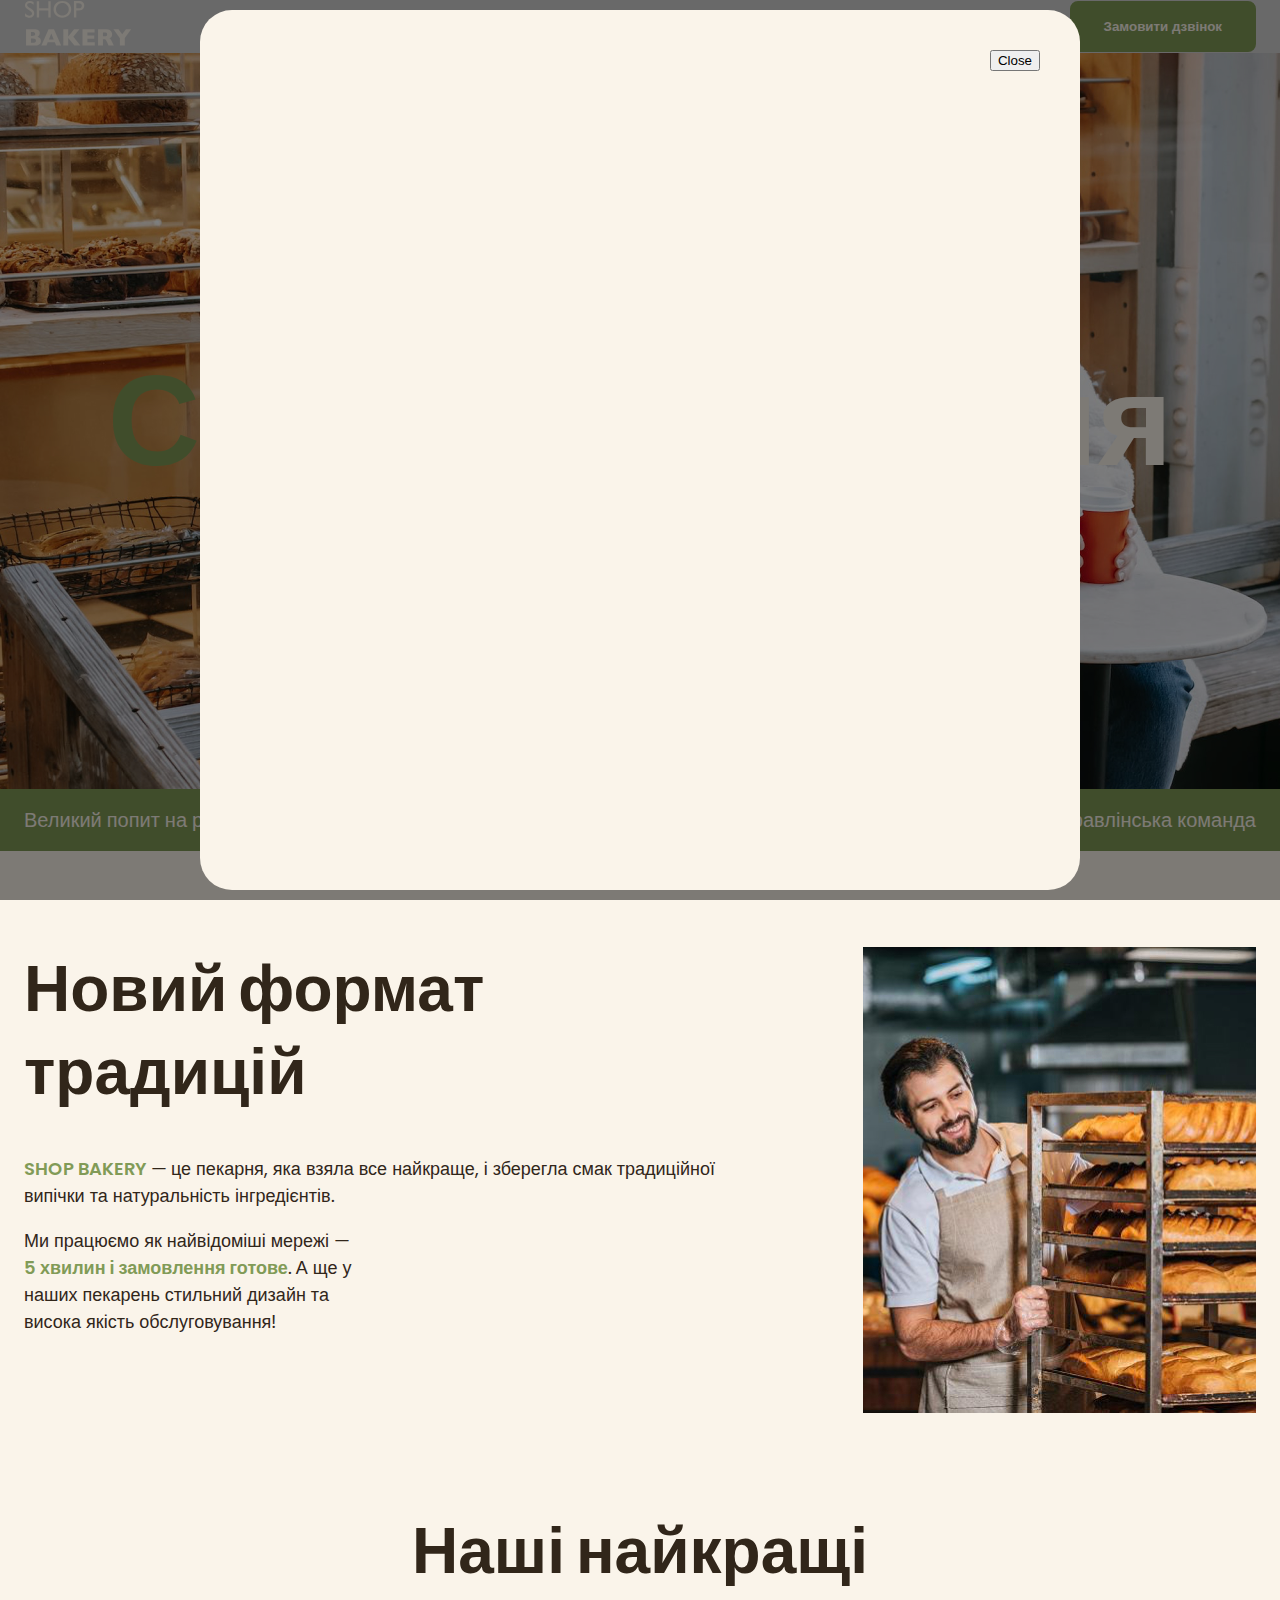
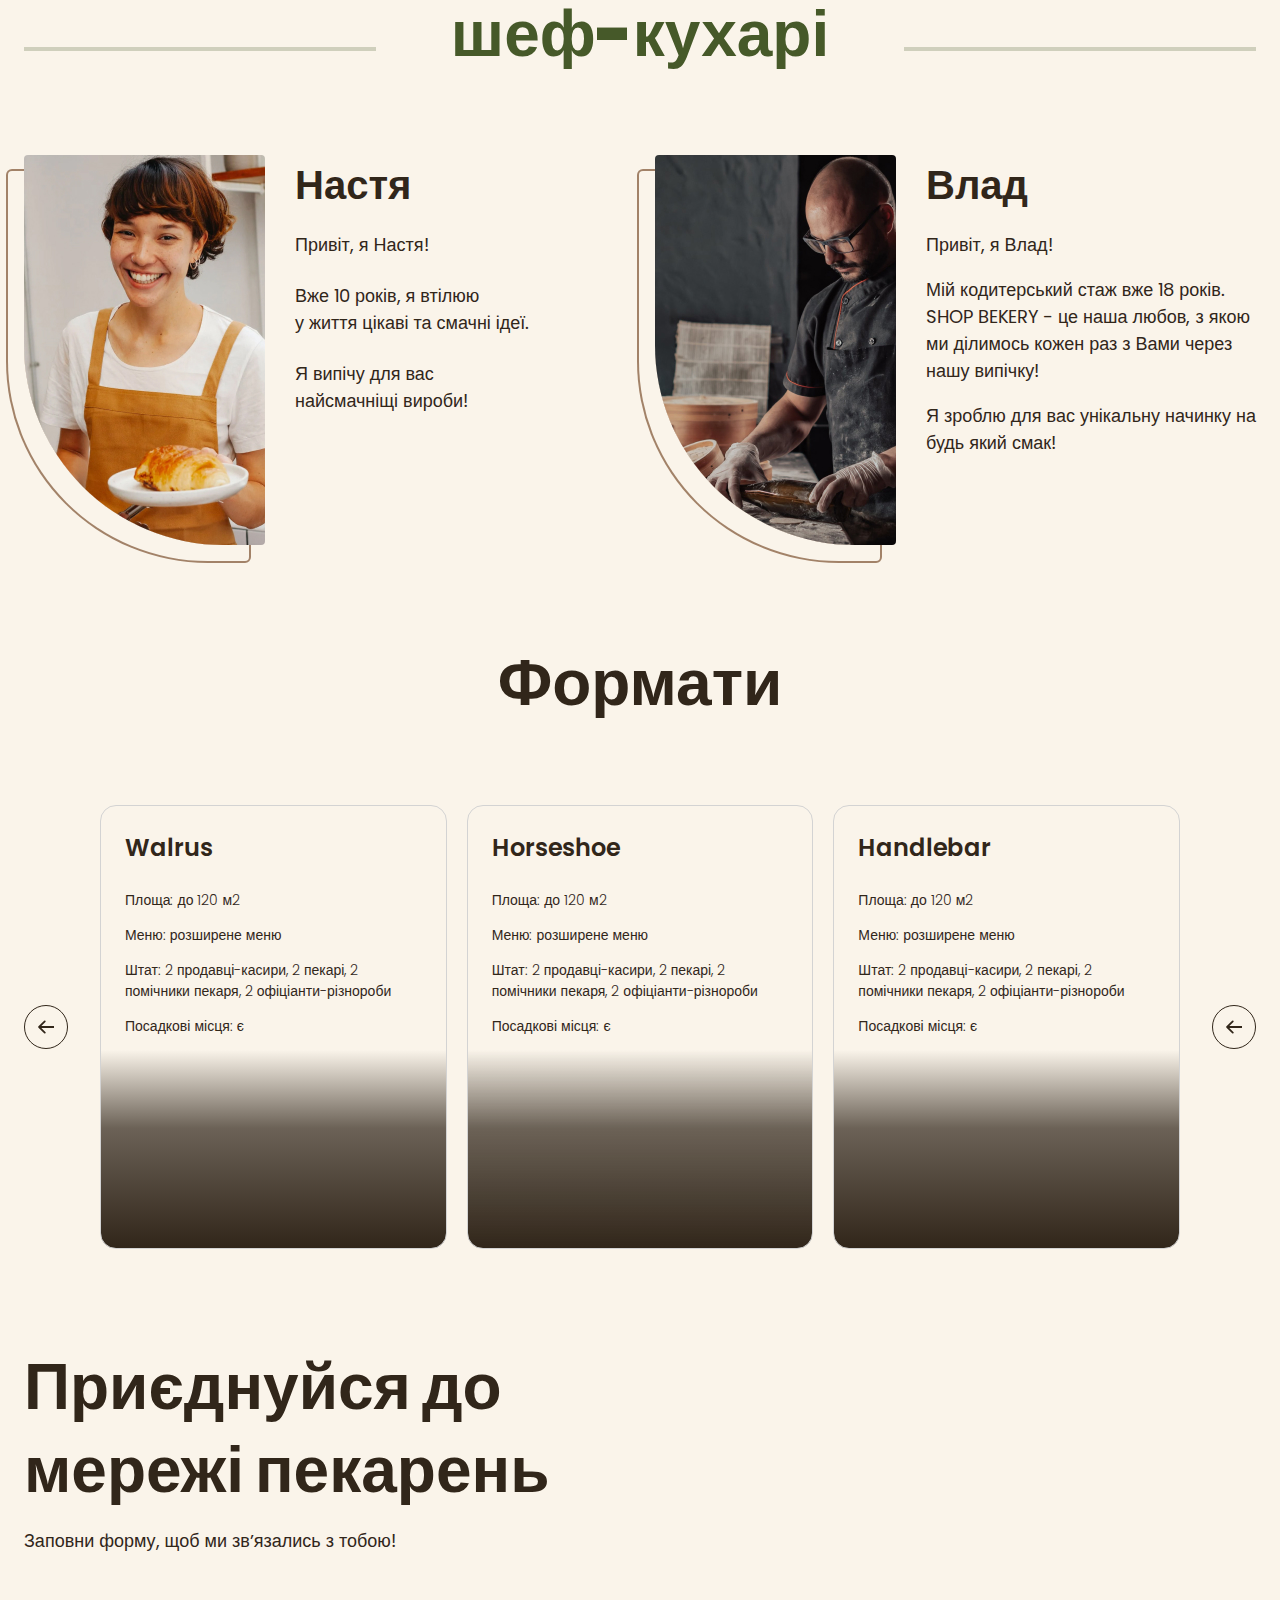
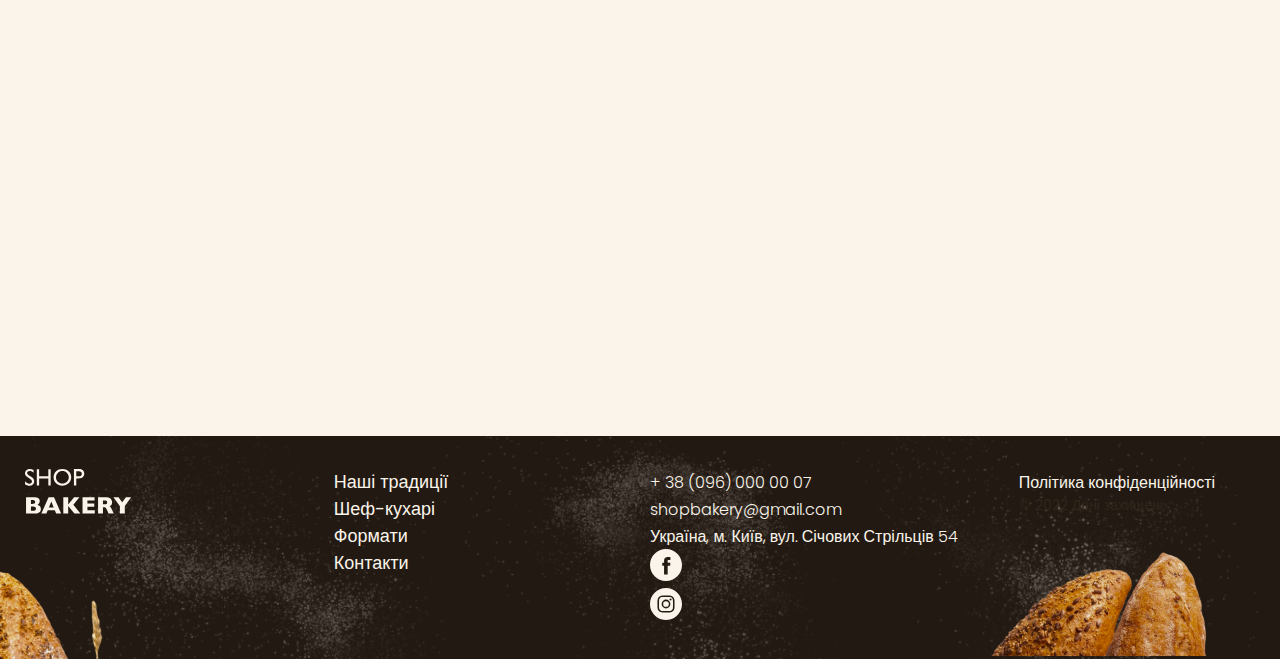
<file: index.html>
<!DOCTYPE html>
<html lang="uk">
  <head>
    <meta charset="UTF-8" />
    <meta http-equiv="X-UA-Compatible" content="IE=edge" />
    <meta name="viewport" content="width=device-width, initial-scale=1.0" />
    <title>Сучасна пекарня</title>
    <!-- Styles -->
    <link rel="stylesheet" href="./css/styles.css" />
  </head>
  <body>
    <header class="header">
      <div class="container">
        <div class="header-container">
          <nav class="header-nav">
            <a href="/">
              <img src="./images/logo.svg" alt="Логотип сучасної пекарні" />
            </a>
            <ul class="header-menu">
              <li>
                <a class="link" href="#traditions-section">Наші традиції</a>
              </li>
              <li><a class="link" href="#chefs-section">Шеф-кухарі</a></li>
              <li><a class="link" href="#formats-section">Формати</a></li>
              <li><a class="link" href="#contact-section">Контакти</a></li>
            </ul>
          </nav>
          <button class="button modal-btn-open" type="button">
            Замовити дзвінок
          </button>
        </div>
      </div>
    </header>
    <main>
      <section class="hero-section">
        <div class="container">
          <h1 class="hero-title">
            <span class="accent">Сучасна</span> пекарня
          </h1>
        </div>
      </section>
      <section class="advantages-section">
        <div class="container">
          <h2 class="visually-hidden">Наші переваги</h2>
          <ul class="advantages-list">
            <li class="advantages-item">Великий попит на ринку</li>
            <li class="advantages-item">Доступні за бюджетом формати</li>
            <li class="advantages-item">Досвідчена управлінська команда</li>
          </ul>
        </div>
      </section>
      <section class="traditions-section section" id="traditions-section">
        <div class="container">
          <div class="traditions-container">
            <div class="traditions-content">
              <h2 class="traditions-title section-title">
                Новий формат традицій
              </h2>
              <p class="traditions-text">
                <span class="brand uppercase">shop bakery</span> — це пекарня,
                яка взяла все найкраще, і зберегла смак традиційної випічки та
                натуральність інгредієнтів.
              </p>
              <p class="traditions-text limited">
                Ми працюємо як найвідоміші мережі —
                <span class="brand">5 хвилин і замовлення готове</span>. А ще у
                наших пекарень стильний дизайн та висока якість обслуговування!
              </p>
            </div>
            <img
              src="./images/baker-man.jpg"
              alt="Чоловік пекар дивиться на батони із посмішкою"
            />
          </div>
        </div>
      </section>
      <section class="section" id="chefs-section">
        <div class="container">
          <h2 class="chefs-title section-title centered">
            Наші найкращі <br />
            <span class="accent">шеф-кухарі</span>
          </h2>
          <ul class="chefs-list">
            <li class="chefs-item">
              <article class="chef-card">
                <img
                  class="chef-photo"
                  src="./images/nastya-chef.jpg"
                  alt="Nastya chef"
                />
                <div>
                  <h3 class="chef-title">Настя</h3>
                  <div class="chef-text">
                    <p>Привіт, я Настя!</p>
                    <p>
                      Вже 10 років, я втілюю <br />
                      у життя цікаві та смачні ідеї.
                    </p>
                    <p>
                      Я випічу для вас <br />
                      найсмачніщі вироби!
                    </p>
                  </div>
                </div>
              </article>
            </li>
            <li class="chefs-item">
              <article class="chef-card">
                <img
                  class="chef-photo"
                  src="./images/vlad-chef.jpg"
                  alt="Vlad chef"
                />
                <div>
                  <h3 class="chef-title">Влад</h3>
                  <p class="chef-text">Привіт, я Влад!</p>
                  <p class="chef-text">
                    Мій кодитерський стаж вже 18 років. SHOP BEKERY - це наша
                    любов, з якою ми ділимось кожен раз з Вами через нашу
                    випічку!
                  </p>
                  <p class="chef-text">
                    Я зроблю для вас унікальну начинку на будь який смак!
                  </p>
                </div>
              </article>
            </li>
          </ul>
        </div>
      </section>
      <section class="section" id="formats-section">
        <div class="container">
          <h2 class="formats-title section-title centered">Формати</h2>
          <div class="formats-container">
            <button class="carousel-button" type="button">
              <svg width="16" height="16">
                <use href="./images/icons.svg#icon-arrow"></use>
              </svg>
            </button>
            <ul class="formats-list">
              <li class="formats-item">
                <article class="format-card">
                  <h3 class="format-title" lang="en">Walrus</h3>
                  <div class="format-text">
                    <p>Площа: до 120 м2</p>
                    <p>Меню: розширене меню</p>
                    <p>
                      Штат: 2 продавці-касири, 2 пекарі, 2 помічники пекаря, 2
                      офіціанти-різнороби
                    </p>
                    <p>Посадкові місця: є</p>
                  </div>
                </article>
              </li>
              <li class="formats-item">
                <article class="format-card">
                  <h3 class="format-title" lang="en">Horseshoe</h3>
                  <div class="format-text">
                    <p>Площа: до 120 м2</p>
                    <p>Меню: розширене меню</p>
                    <p>
                      Штат: 2 продавці-касири, 2 пекарі, 2 помічники пекаря, 2
                      офіціанти-різнороби
                    </p>
                    <p>Посадкові місця: є</p>
                  </div>
                </article>
              </li>
              <li class="formats-item">
                <article class="format-card">
                  <h3 class="format-title" lang="en">Handlebar</h3>
                  <div class="format-text">
                    <p>Площа: до 120 м2</p>
                    <p>Меню: розширене меню</p>
                    <p>
                      Штат: 2 продавці-касири, 2 пекарі, 2 помічники пекаря, 2
                      офіціанти-різнороби
                    </p>
                    <p>Посадкові місця: є</p>
                  </div>
                </article>
              </li>
            </ul>
            <button class="carousel-button" type="button">
              <svg width="16" height="16">
                <use href="./images/icons.svg#icon-arrow"></use>
              </svg>
            </button>
          </div>
        </div>
      </section>
      <section class="contact-section section" id="contact-section">
        <div class="container">
          <div class="contact-container">
            <div class="contact-form">
              <h2 class="contact-title section-title">
                Приєднуйся до мережі пекарень
              </h2>
              <p>Заповни форму, щоб ми звʼязались з тобою!</p>
              <!-- form -->
            </div>
            <iframe
              class="contact-map"
              src="https://www.google.com/maps/embed?pb=!1m18!1m12!1m3!1d2540.1638708344112!2d30.48904481563916!3d50.456673094797736!2m3!1f0!2f0!3f0!3m2!1i1024!2i768!4f13.1!3m3!1m2!1s0x40d4ce637bfe1717%3A0x5370c2254ad1b952!2z0YPQuy4g0KHQtdGH0LXQstGL0YUg0KHRgtGA0LXQu9GM0YbQvtCyLCA1NCwg0JrQuNC10LIsIDAyMDAw!5e0!3m2!1sru!2sua!4v1676051015463!5m2!1sru!2sua"
              width="603"
              height="595"
              allowfullscreen=""
              loading="lazy"
              referrerpolicy="no-referrer-when-downgrade"
            ></iframe>
          </div>
        </div>
      </section>
    </main>
    <footer class="footer">
      <div class="container">
        <div class="footer-container">
          <nav class="footer-nav">
            <div class="footer-logo">
              <a href="#">
                <img src="./images/logo.svg" alt="Логотип сучасної пекарні" />
              </a>
            </div>
            <ul class="footer-menu">
              <li><a class="link" href="#">Наші традиції</a></li>
              <li><a class="link" href="#">Шеф-кухарі</a></li>
              <li><a class="link" href="#">Формати</a></li>
              <li><a class="link" href="#">Контакти</a></li>
            </ul>
          </nav>
          <address class="footer-address">
            <ul class="address-list">
              <li>
                <a class="address-link" href="tel:+380960000007">
                  + 38 (096) 000 00 07
                </a>
              </li>
              <li>
                <a class="address-link" href="mailto:shopbakery@gmail.com">
                  shopbakery@gmail.com
                </a>
              </li>
              <li>
                <a
                  class="address-link"
                  href="https://goo.gl/maps/KpjmkaboxKH6DTnk9"
                  target="_blank"
                >
                  Україна, м. Київ, вул. Січових Стрільців 54
                </a>
              </li>
              <li>
                <a href="#">
                  <svg class="address-icon" width="32" height="32">
                    <use href="./images/icons.svg#icon-facebook"></use>
                  </svg>
                </a>
              </li>
              <li>
                <a href="#">
                  <svg class="address-icon" width="32" height="32">
                    <use href="./images/icons.svg#icon-instagram"></use>
                  </svg>
                </a>
              </li>
            </ul>
            <div class="address-info">
              <a class="address-link" href="#" target="_blank">
                Політика конфіденційності
              </a>
              <p class="address-copyright">&copy; 2022 Дані захищені</p>
            </div>
          </address>
        </div>
      </div>
    </footer>

    <div class="backdrop">
      <div class="modal">
        <button class="modal-btn-close" type="button">Close</button>
      </div>
    </div>

    <script src="./js/modal.js"></script>
  </body>
</html>
</file>
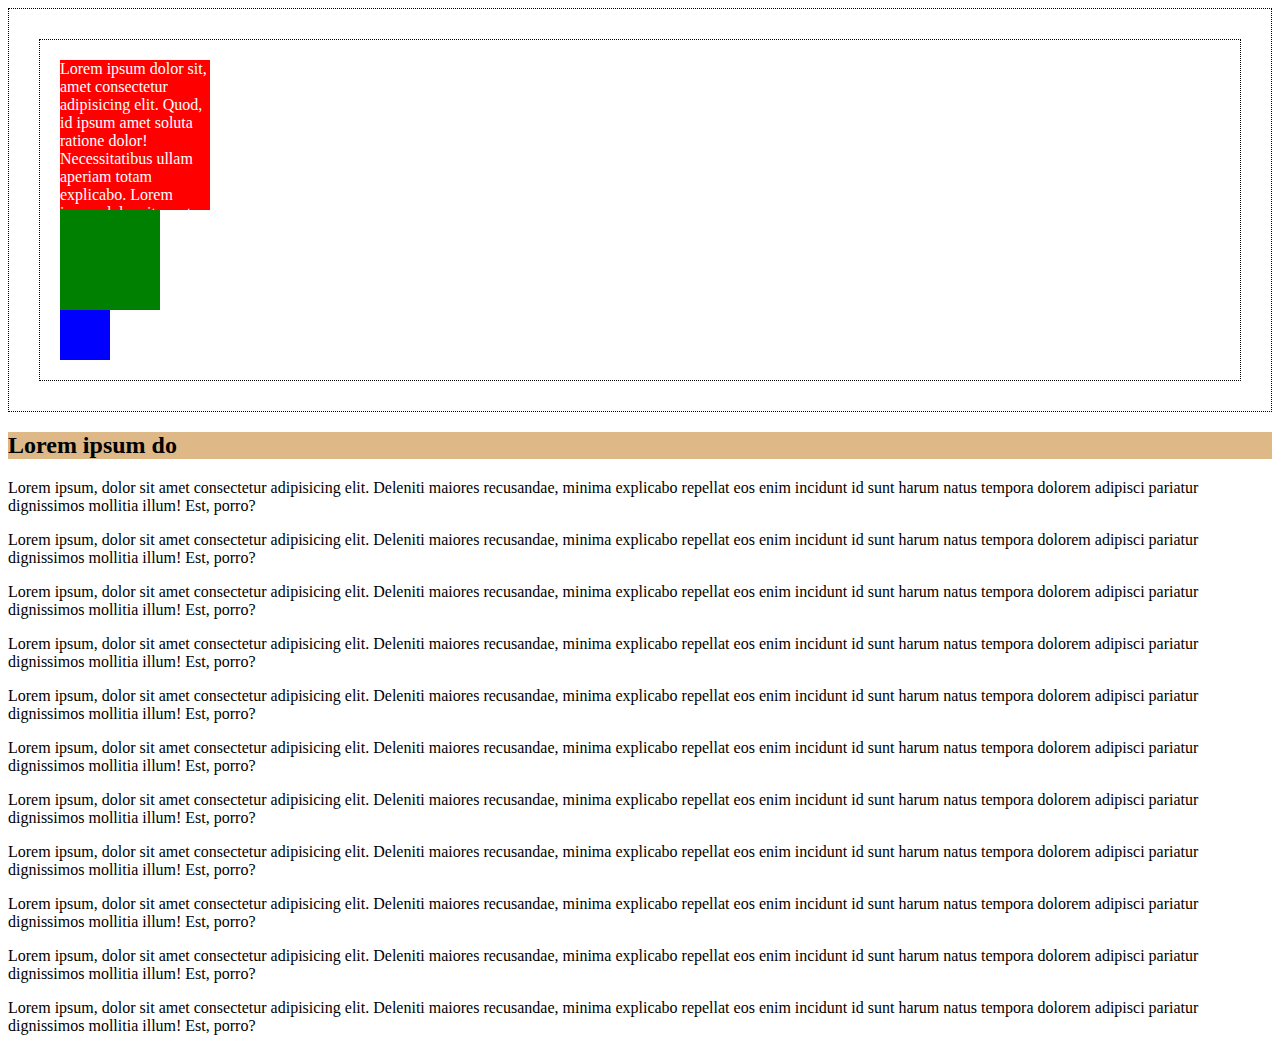
<file: test.html>
<!DOCTYPE html>
<html lang="en">
  <head>
    <meta charset="UTF-8" />
    <meta http-equiv="X-UA-Compatible" content="IE=edge" />
    <meta name="viewport" content="width=device-width, initial-scale=1.0" />
    <title>Test</title>
    <link rel="stylesheet" href="./css/test.css" />
  </head>
  <body>
    <div class="container">
      <div class="parent">
        <div class="item red">
          Lorem ipsum dolor sit, amet consectetur adipisicing elit. Quod, id
          ipsum amet soluta ratione dolor! Necessitatibus ullam aperiam totam
          explicabo. Lorem ipsum dolor sit amet consectetur adipisicing elit.
          Dolor, laborum.
        </div>
        <div class="item green"></div>
        <div class="item blue"></div>
      </div>
    </div>
    <section class="section">
      <h2 class="section-title">Lorem ipsum do</h2>
      <p>
        Lorem ipsum, dolor sit amet consectetur adipisicing elit. Deleniti
        maiores recusandae, minima explicabo repellat eos enim incidunt id sunt
        harum natus tempora dolorem adipisci pariatur dignissimos mollitia
        illum! Est, porro?
      </p>
      <p>
        Lorem ipsum, dolor sit amet consectetur adipisicing elit. Deleniti
        maiores recusandae, minima explicabo repellat eos enim incidunt id sunt
        harum natus tempora dolorem adipisci pariatur dignissimos mollitia
        illum! Est, porro?
      </p>
      <p>
        Lorem ipsum, dolor sit amet consectetur adipisicing elit. Deleniti
        maiores recusandae, minima explicabo repellat eos enim incidunt id sunt
        harum natus tempora dolorem adipisci pariatur dignissimos mollitia
        illum! Est, porro?
      </p>
      <p>
        Lorem ipsum, dolor sit amet consectetur adipisicing elit. Deleniti
        maiores recusandae, minima explicabo repellat eos enim incidunt id sunt
        harum natus tempora dolorem adipisci pariatur dignissimos mollitia
        illum! Est, porro?
      </p>
      <p>
        Lorem ipsum, dolor sit amet consectetur adipisicing elit. Deleniti
        maiores recusandae, minima explicabo repellat eos enim incidunt id sunt
        harum natus tempora dolorem adipisci pariatur dignissimos mollitia
        illum! Est, porro?
      </p>
      <p>
        Lorem ipsum, dolor sit amet consectetur adipisicing elit. Deleniti
        maiores recusandae, minima explicabo repellat eos enim incidunt id sunt
        harum natus tempora dolorem adipisci pariatur dignissimos mollitia
        illum! Est, porro?
      </p>
      <p>
        Lorem ipsum, dolor sit amet consectetur adipisicing elit. Deleniti
        maiores recusandae, minima explicabo repellat eos enim incidunt id sunt
        harum natus tempora dolorem adipisci pariatur dignissimos mollitia
        illum! Est, porro?
      </p>
      <p>
        Lorem ipsum, dolor sit amet consectetur adipisicing elit. Deleniti
        maiores recusandae, minima explicabo repellat eos enim incidunt id sunt
        harum natus tempora dolorem adipisci pariatur dignissimos mollitia
        illum! Est, porro?
      </p>
      <p>
        Lorem ipsum, dolor sit amet consectetur adipisicing elit. Deleniti
        maiores recusandae, minima explicabo repellat eos enim incidunt id sunt
        harum natus tempora dolorem adipisci pariatur dignissimos mollitia
        illum! Est, porro?
      </p>
      <p>
        Lorem ipsum, dolor sit amet consectetur adipisicing elit. Deleniti
        maiores recusandae, minima explicabo repellat eos enim incidunt id sunt
        harum natus tempora dolorem adipisci pariatur dignissimos mollitia
        illum! Est, porro?
      </p>
      <p>
        Lorem ipsum, dolor sit amet consectetur adipisicing elit. Deleniti
        maiores recusandae, minima explicabo repellat eos enim incidunt id sunt
        harum natus tempora dolorem adipisci pariatur dignissimos mollitia
        illum! Est, porro?
      </p>
    </section>
  </body>
</html>
</file>
<file: css/styles.css>
@font-face {
  font-display: swap;
  font-family: 'Poppins';
  font-weight: 300;
  src: url('../fonts/poppins-v20-latin-300.woff2') format('woff2'),
    url('../fonts/poppins-v20-latin-300.woff') format('woff');
}

@font-face {
  font-display: swap;
  font-family: 'Poppins';
  font-weight: 400;
  src: url('../fonts/poppins-v20-latin-regular.woff2') format('woff2'),
    url('../fonts/poppins-v20-latin-regular.woff') format('woff');
}

@font-face {
  font-display: swap;
  font-family: 'Poppins';
  font-weight: 600;
  src: url('../fonts/poppins-v20-latin-600.woff2') format('woff2'),
    url('../fonts/poppins-v20-latin-600.woff') format('woff');
}

@font-face {
  font-display: swap;
  font-family: 'Poppins';
  font-weight: 900;
  src: url('../fonts/poppins-v20-latin-900.woff2') format('woff2'),
    url('../fonts/poppins-v20-latin-900.woff') format('woff');
}

:root {
  --color-primary-dark: #31261a;
  --color-primary-light: #faf4ea;
  --color-secondary-dark: #a28268;
  --color-brand-dark: #465929;
  --color-brand-normal: #819b57;
  --color-brand-light: #cfcfbc;
}

/* Base */
*,
*::before,
*::after {
  box-sizing: border-box;
}

body {
  color: var(--color-primary-dark);
  background-color: var(--color-primary-light);
  font-family: 'Poppins', sans-serif;
  font-size: 18px;
  font-weight: 400;
  line-height: 1.5;
  margin: 0;
}

h1,
h2,
h3,
h4,
h5,
h6,
p {
  margin-top: 0;
}

a {
  display: inline-block;
}

address {
  font-style: normal;
}

ul {
  margin: 0;
  padding: 0;
  list-style-type: none;
}

.visually-hidden {
  position: absolute;
  left: -10000px;
  top: auto;
  width: 1px;
  height: 1px;
  overflow: hidden;
}

.section {
  padding: 48px 0;
}

.container {
  width: 100%;
  max-width: 1288px;
  margin: 0 auto;
  padding: 0 24px;
}

/* Button */
.button {
  padding: 16px 32px;
  color: var(--color-primary-light);
  font-weight: 600;
  background-color: var(--color-brand-normal);
  border: 2px solid var(--color-brand-normal);
  border-radius: 8px;
  cursor: pointer;
}

.button:hover {
  color: var(--color-brand-dark);
  background-color: transparent;
}

/* Link */
.link {
  color: var(--color-primary-light);
  text-decoration: none;
}

.link:hover {
  color: var(--color-brand-normal);
}

/* Header */
.header {
  background-color: lightgray; /* remove */
}

.header-container {
  display: flex;
  align-items: center;
  gap: 40px;
}

.header-nav {
  display: flex;
  align-items: center;
  flex-grow: 1;
  gap: 40px;
}

.header-menu {
  display: flex;
  gap: 64px;
  flex-grow: 1;
  justify-content: center;
}

/* Hero section */
.hero-section {
  padding: 272px 0;
  background-image: url('../images/hero-section-background.jpg');
  background-repeat: no-repeat;
  background-position: center top;
  background-size: cover;
}

.hero-title {
  margin-bottom: 0;
  color: var(--color-primary-light);
  text-align: center;
  font-size: 128px;
  font-weight: 900;
}

.hero-title .accent {
  color: var(--color-brand-normal);
}

/* Advantages section */
.advantages-section {
  padding: 16px 0;
  background-color: var(--color-brand-normal);
}

.advantages-list {
  display: flex;
  justify-content: space-between;
  gap: 40px;
}

.advantages-item {
  color: var(--color-primary-light);
  font-size: 20px;
  font-weight: 300;
}

.section-title {
  font-size: 64px;
  font-weight: 900;
  line-height: 1.3;
}

.section-title.centered {
  text-align: center;
}

.section-title .accent {
  color: var(--color-brand-dark);
}

/* Traditions section */
.traditions-section {
  padding-top: 96px;
}

.traditions-container {
  display: flex;
  justify-content: space-between;
  gap: 40px;
}

.traditions-content {
  max-width: 710px;
}

.traditions-title {
  margin-bottom: 42px;
}

.traditions-text .brand {
  color: var(--color-brand-normal);
  font-weight: 600;
}

.traditions-text .uppercase {
  text-transform: uppercase;
}

.traditions-text.limited {
  max-width: 340px;
}

/* Chefs section */
.chefs-title {
  position: relative;
  margin: 0 auto 80px;
}

.chefs-title::before,
.chefs-title::after {
  position: absolute;
  bottom: 24px;
  width: 352px;
  border: 2px solid var(--color-brand-light);
  content: '';
}

.chefs-title::before {
  left: 0;
}

.chefs-title::after {
  right: 0;
}

.chefs-list {
  display: flex;
  flex-wrap: wrap;
  gap: 40px 30px;
}

.chefs-item {
  flex-basis: calc((100% - 30px) / 2);
}

.chef-card {
  display: flex;
  gap: 30px;
}

.chef-photo {
  border-radius: 4px 4px 4px 200px;
  box-shadow: -16px 16px 0 0 var(--color-primary-light),
    -16px 16px 0 2px var(--color-secondary-dark);
}

.chef-title {
  margin-bottom: 16px;
  font-size: 40px;
  font-weight: 600;
}

.chef-text p {
  margin-bottom: 24px;
}

.chef-text p:last-child {
  margin-bottom: 0;
}

/* Formats section */
.formats-container {
  display: flex;
  align-items: center;
  gap: 32px;
}

.formats-list {
  display: flex;
  flex-wrap: wrap;
  gap: 20px;
}

.formats-item {
  flex-basis: calc((100% - 40px) / 3);
}

.format-card {
  height: 444px;
  padding: 24px;
  background-image: linear-gradient(
    180deg,
    rgba(49, 38, 26, 0) 55.21%,
    rgba(49, 38, 26, 0.71) 72.92%,
    var(--color-primary-dark) 100%
  );
  border: 1px solid lightgray; /* remove */
  border-radius: 16px;
}

.formats-title {
  margin-bottom: 80px;
}

.format-title {
  font-size: 24px;
  font-weight: 600;
}

.format-text {
  font-size: 14px;
  font-weight: 300;
}

/* Carousel */
.carousel-button {
  display: flex;
  align-items: center;
  justify-content: center;
  flex-shrink: 0;
  width: 44px;
  height: 44px;
  padding: 0;
  fill: var(--color-primary-dark);
  background-color: transparent;
  border-radius: 50%;
  border: 1px solid var(--color-primary-dark);
  cursor: pointer;
}

.carousel-button:hover {
  background-color: var(--color-primary-dark);
  fill: var(--color-primary-light);
}

/* Contact section */
.contact-section {
  padding-bottom: 96px;
}

.contact-container {
  display: flex;
  gap: 32px;
}

.contact-title {
  margin-bottom: 16px;
}

.contact-map {
  flex-shrink: 0;
  border-radius: 16px;
  border: none;
}

/* Footer */
.footer {
  padding: 32px 0;
  position: relative;
  background-color: var(--color-primary-dark);
  background-image: url('../images/footer-background.png');
  background-repeat: no-repeat;
  background-size: cover;
  background-position: center;
}

.footer::before,
.footer::after {
  position: absolute;
  bottom: 0;
  background-repeat: no-repeat;
  content: '';
}

.footer::before {
  width: 180px;
  height: 120px;
  left: 0;
  background-image: url('../images/decor-bread-small.png');
}

.footer::after {
  width: 380px;
  height: 190px;
  right: 0;
  background-image: url('../images/decor-bread-large.png');
}

.footer-container {
  display: flex;
  gap: 20px;
}

.footer-nav,
.footer-address {
  display: flex;
  flex-basis: 50%;
  gap: 20px;
}

.footer-logo,
.footer-menu {
  flex-grow: 1;
}

.address-list,
.address-info {
  flex-grow: 1;
}

.address-link {
  color: var(--color-primary-light);
  font-size: 16px;
  font-weight: 300;
  text-decoration: none;
}

.address-link:hover {
  color: var(--color-brand-normal);
}

.address-icon {
  fill: var(--color-primary-light);
}

.address-icon:hover {
  fill: var(--color-brand-normal);
}

.address-copyright {
  font-size: 14px;
}

/* Modal */
.backdrop {
  position: fixed;
  top: 0;
  left: 0;
  right: 0;
  bottom: 0;
  display: flex;
  align-items: center;
  justify-content: center;
  background-color: rgba(0, 0, 0, 0.5);
}

.backdrop.is-hidden {
  opacity: 0;
  visibility: hidden;
  pointer-events: none;
}

.modal {
  position: relative;
  width: 880px;
  height: 880px;
  background-color: var(--color-primary-light);
  border-radius: 32px;
}

.modal-btn-close {
  position: absolute;
  top: 40px;
  right: 40px;
}
</file>
<file: css/test.css>
* {
  box-sizing: border-box;
}

.container {
  padding: 30px;
  border: 1px dotted black;
}

.parent {
  padding: 20px;
  border: 1px dotted black;
}

.item.red {
  position: relative;
  width: 150px;
  height: 150px;
  background-color: red;
  color: white;
  overflow: auto;
}

.item.green {
  width: 100px;
  height: 100px;
  background-color: green;
}

.item.blue {
  width: 50px;
  height: 50px;
  background-color: blue;
}

.section-title {
  background-color: burlywood;
}
</file>
